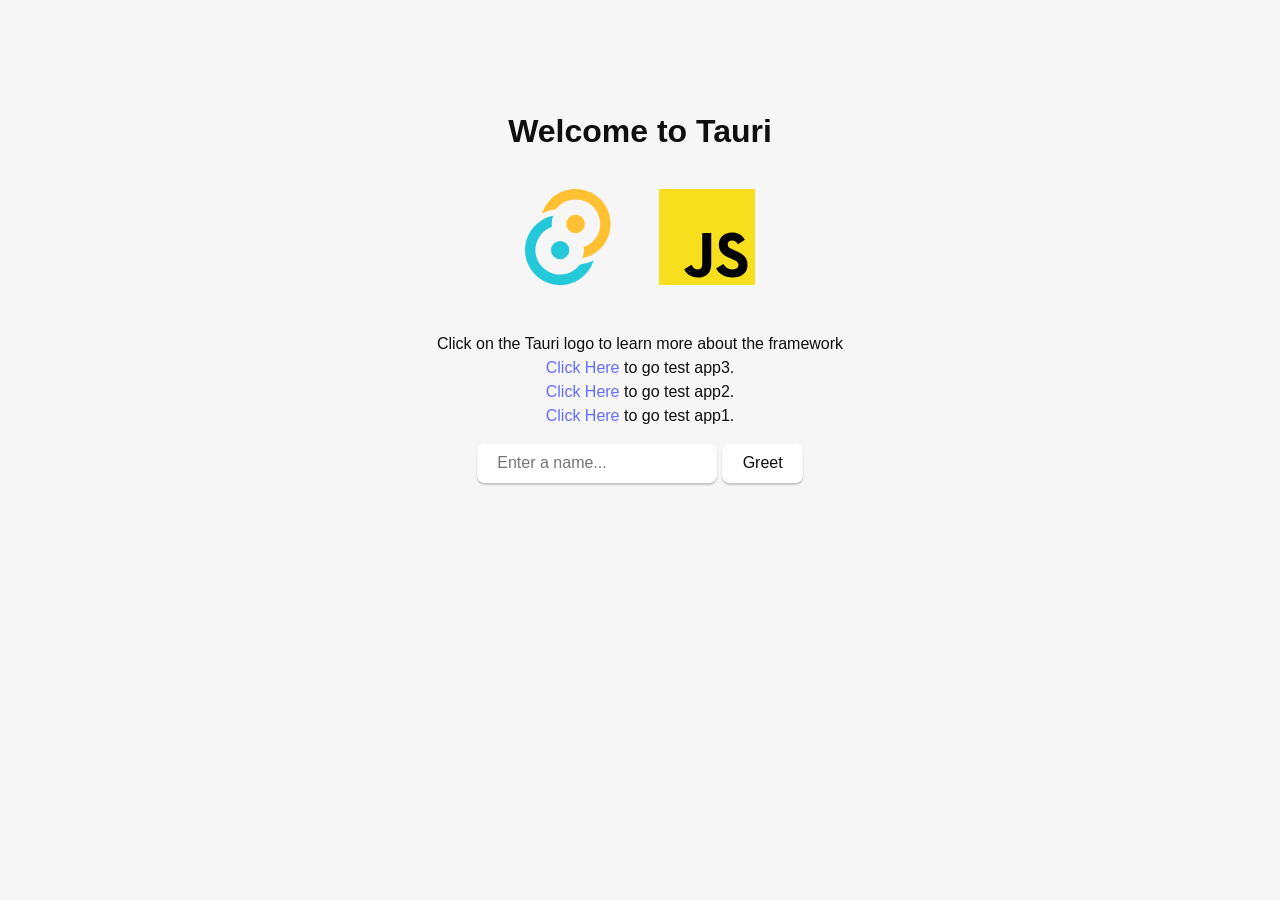
<file: src/index.html>
<!doctype html>
<html lang="en">
  <head>
    <meta charset="UTF-8" />
    <link rel="stylesheet" href="./styles.css" />
    <meta name="viewport" content="width=device-width, initial-scale=1.0" />
    <title>Tauri App</title>
    <script type="module" src="./main.js" defer></script>
  </head>

  <body>
    <main class="container">
      <h1>Welcome to Tauri</h1>

      <div class="row">
        <a href="https://tauri.app" target="_blank">
          <img src="./assets/tauri.svg" class="logo tauri" alt="Tauri logo" />
        </a>
        <a
          href="https://developer.mozilla.org/en-US/docs/Web/JavaScript"
          target="_blank"
        >
          <img
            src="./assets/javascript.svg"
            class="logo vanilla"
            alt="JavaScript logo"
          />
        </a>
      </div>
      <p>Click on the Tauri logo to learn more about the framework<br><a href="./index2.html">Click Here</a> to go test app3.<br>
        <a href="./index3.html">Click Here</a> to go test app2.<br>
        <a href="./index4.html">Click Here</a> to go test app1.</p>
      <form class="row" id="greet-form">
        <input id="greet-input" placeholder="Enter a name..." />
        <button type="submit">Greet</button>
      </form>
      <p id="greet-msg"></p>
    </main>
  </body>
</html>
</file>
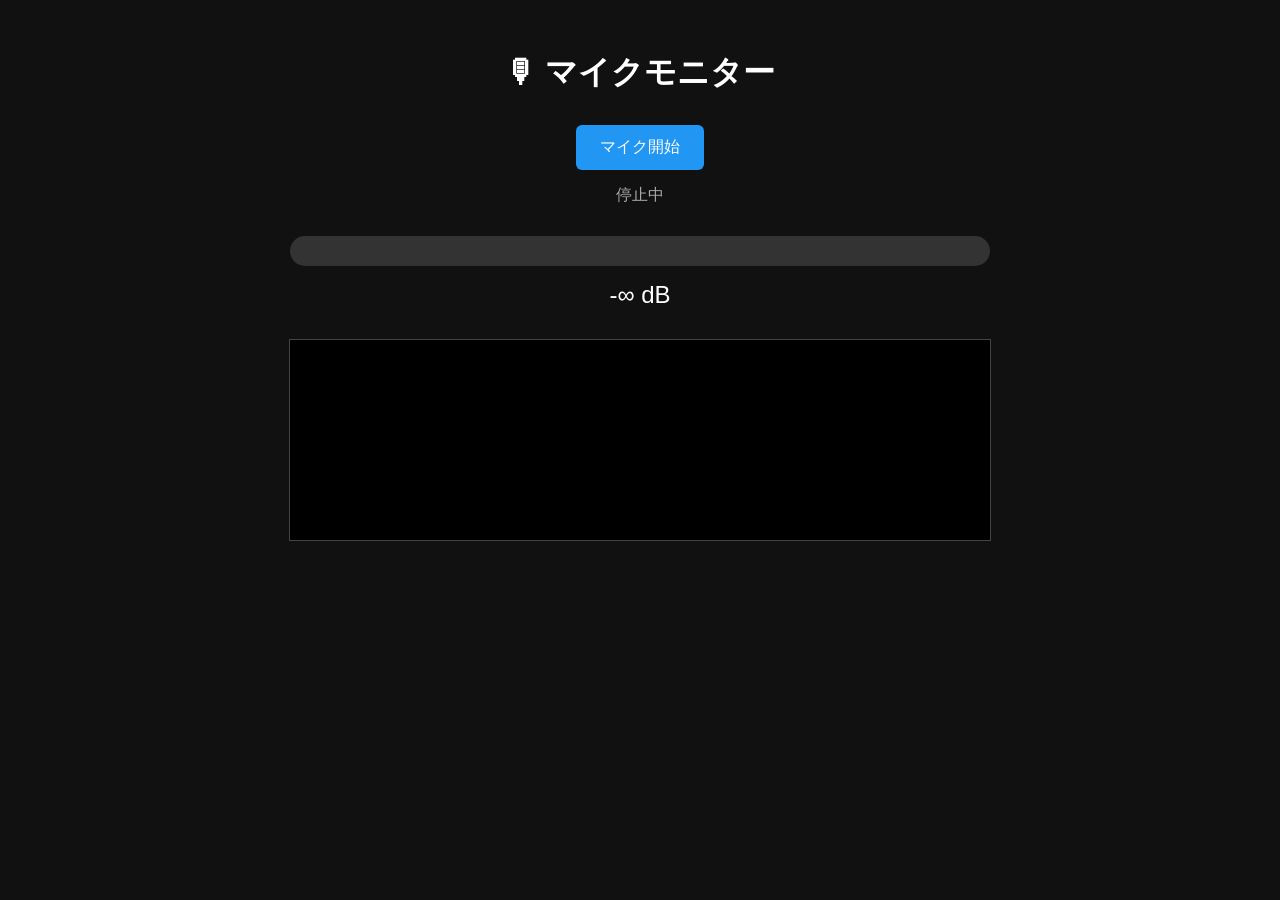
<file: src/index2 - コピー.html>
<!DOCTYPE html>
<html lang="ja">
<head>
<meta charset="UTF-8">
<meta name="viewport" content="width=device-width, initial-scale=1.0">
<title>マイクモニター</title>

<style>
    body {
        margin: 0;
        padding: 30px;
        background: #111;
        color: #fff;
        font-family: sans-serif;
        text-align: center;
    }

    h1 {
        margin-bottom: 30px;
    }

    button {
        padding: 12px 24px;
        font-size: 16px;
        cursor: pointer;
        border: none;
        border-radius: 6px;
        background: #2196f3;
        color: white;
    }

    button:hover {
        background: #1976d2;
    }

    #meter {
        width: 80%;
        max-width: 700px;
        height: 30px;
        margin: 30px auto 10px;
        background: #333;
        border-radius: 15px;
        overflow: hidden;
    }

    #level {
        width: 0%;
        height: 100%;
        background: linear-gradient(
            to right,
            #00c853,
            #64dd17,
            #ffeb3b,
            #ff9800,
            #f44336
        );
        transition: width 0.03s linear;
    }

    canvas {
        display: block;
        width: 80%;
        max-width: 700px;
        height: 200px;
        margin: 30px auto;
        background: #000;
        border: 1px solid #444;
    }

    #db {
        font-size: 24px;
        margin-top: 15px;
    }

    #status {
        margin-top: 15px;
        color: #aaa;
    }
</style>
</head>

<body>

<h1>🎙 マイクモニター</h1>

<button id="startButton">マイク開始</button>

<div id="status">停止中</div>

<div id="meter">
    <div id="level"></div>
</div>

<div id="db">-∞ dB</div>

<canvas id="waveform" width="700" height="200"></canvas>

<script>
const startButton = document.getElementById("startButton");
const status = document.getElementById("status");
const level = document.getElementById("level");
const dbDisplay = document.getElementById("db");
const canvas = document.getElementById("waveform");
const ctx = canvas.getContext("2d");

let audioContext;
let analyser;
let microphone;
let animationId;

startButton.addEventListener("click", async () => {

    if (audioContext) {
        stopMicrophone();
        return;
    }

    try {
        const stream = await navigator.mediaDevices.getUserMedia({
            audio: {
                echoCancellation: false,
                noiseSuppression: false,
                autoGainControl: false
            }
        });

        audioContext = new AudioContext();

        microphone = audioContext.createMediaStreamSource(stream);

        analyser = audioContext.createAnalyser();
        analyser.fftSize = 2048;

        microphone.connect(analyser);
        // マイク音声をヘッドホンへ出力
        microphone.connect(audioContext.destination);
        
        status.textContent = "マイク入力中";
        startButton.textContent = "停止";

        draw();

    } catch (error) {
        console.error(error);
        status.textContent = "マイクへのアクセスに失敗しました";
    }
});


function draw() {

    animationId = requestAnimationFrame(draw);

    const bufferLength = analyser.fftSize;
    const dataArray = new Uint8Array(bufferLength);

    analyser.getByteTimeDomainData(dataArray);

    // 波形描画
    ctx.fillStyle = "#000";
    ctx.fillRect(0, 0, canvas.width, canvas.height);

    ctx.lineWidth = 2;
    ctx.strokeStyle = "#00ff88";

    ctx.beginPath();

    const sliceWidth = canvas.width / bufferLength;
    let x = 0;

    for (let i = 0; i < bufferLength; i++) {

        const v = dataArray[i] / 128.0;
        const y = v * canvas.height / 2;

        if (i === 0) {
            ctx.moveTo(x, y);
        } else {
            ctx.lineTo(x, y);
        }

        x += sliceWidth;
    }

    ctx.lineTo(canvas.width, canvas.height / 2);
    ctx.stroke();


    // 音量計算
    let sum = 0;

    for (let i = 0; i < bufferLength; i++) {
        const value = (dataArray[i] - 128) / 128;
        sum += value * value;
    }

    const rms = Math.sqrt(sum / bufferLength);

    // dBFS
    let db;

    if (rms > 0) {
        db = 20 * Math.log10(rms);
    } else {
        db = -Infinity;
    }

    dbDisplay.textContent =
        db === -Infinity
            ? "-∞ dB"
            : `${db.toFixed(1)} dB`;

    // メーター
    const percentage = Math.max(
        0,
        Math.min(100, (db + 60) / 60 * 100)
    );

    level.style.width = percentage + "%";
}


function stopMicrophone() {

    cancelAnimationFrame(animationId);

    if (microphone) {
        microphone.disconnect();
    }

    if (audioContext) {
        audioContext.close();
    }

    audioContext = null;
    microphone = null;
    analyser = null;

    level.style.width = "0%";
    dbDisplay.textContent = "-∞ dB";
    status.textContent = "停止中";
    startButton.textContent = "マイク開始";

    ctx.clearRect(0, 0, canvas.width, canvas.height);
}
</script>

</body>
</html>
</file>
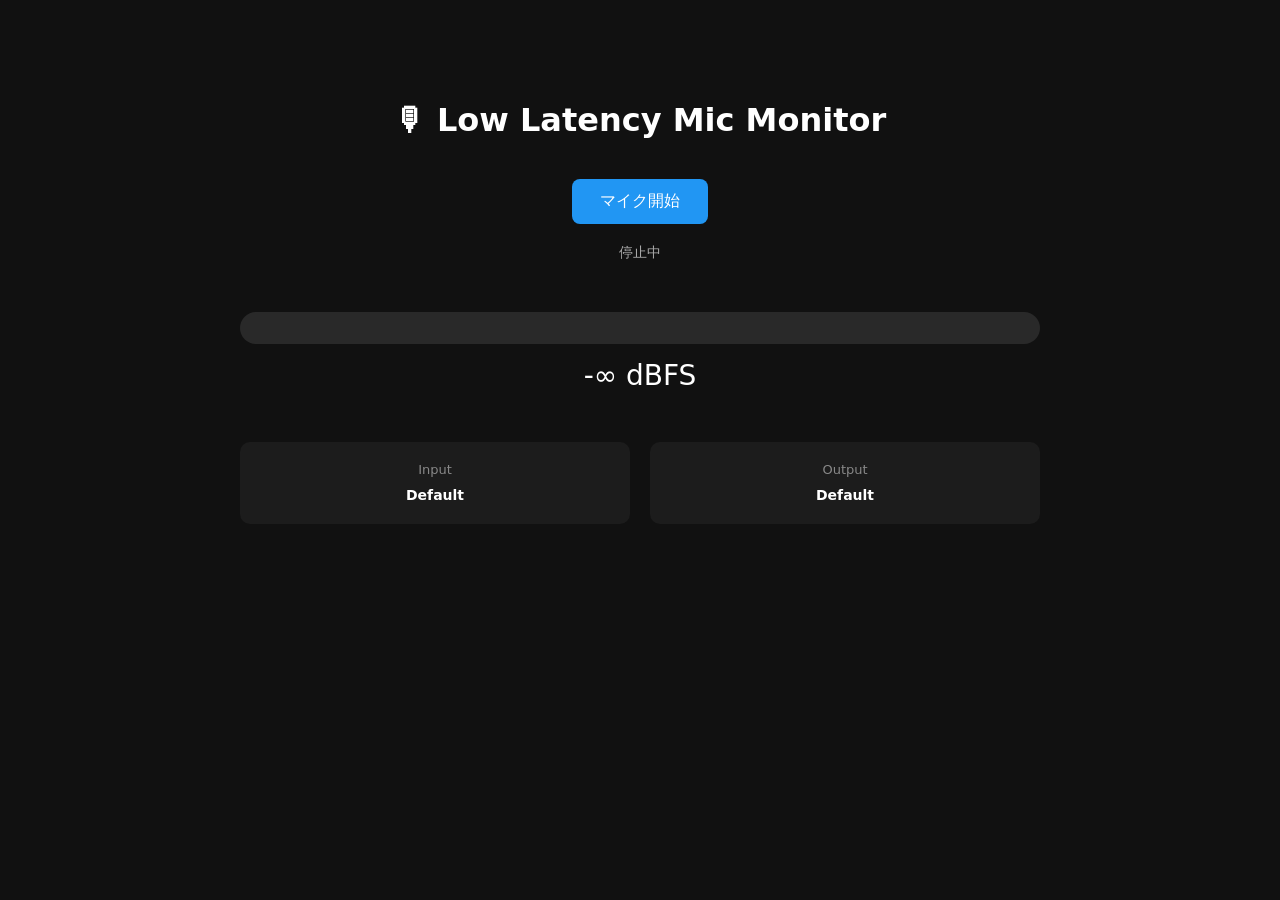
<file: src/index2.html>
<!DOCTYPE html>
<html lang="ja">

<head>
    <meta charset="UTF-8">
    <meta
        name="viewport"
        content="width=device-width, initial-scale=1.0"
    >

    <title>Low Latency Mic Monitor</title>

    <link rel="stylesheet" href="./style2.css">
</head>

<body>

    <main class="container">

        <h1>🎙 Low Latency Mic Monitor</h1>

        <div class="controls">

            <button id="startButton">
                マイク開始
            </button>

        </div>

        <div id="status">
            停止中
        </div>

        <section class="meter-container">

            <div class="meter">
                <div id="level"></div>
            </div>

            <div id="db">
                -∞ dBFS
            </div>

        </section>

        <section class="info">

            <div>
                <span>Input</span>
                <strong id="inputDevice">
                    Default
                </strong>
            </div>

            <div>
                <span>Output</span>
                <strong id="outputDevice">
                    Default
                </strong>
            </div>

        </section>

    </main>

    <script type="module" src="./audio.js"></script>

</body>
</html>
</file>
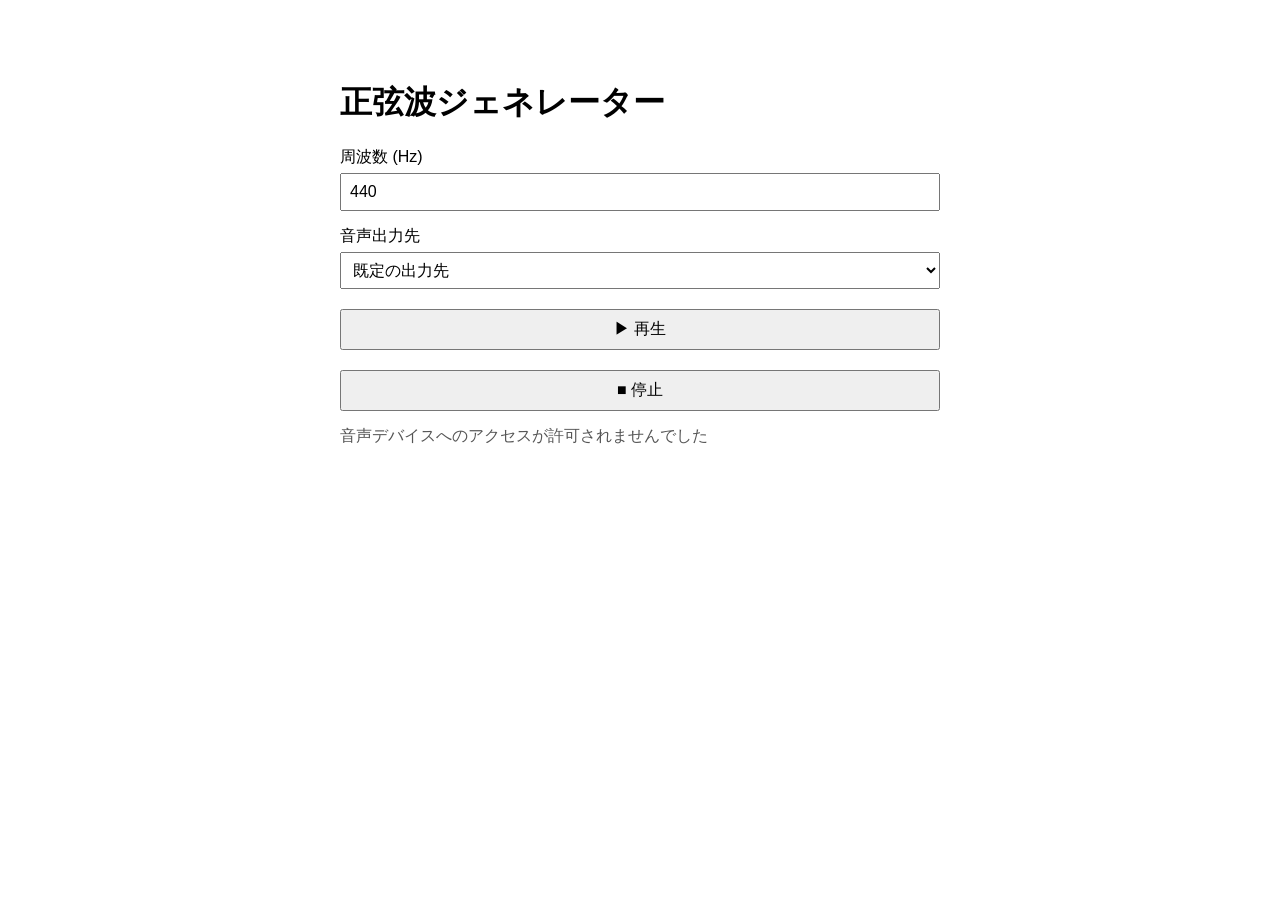
<file: src/index3.html>
<!DOCTYPE html>
<html lang="ja">
<head>
  <meta charset="UTF-8">
  <meta name="viewport" content="width=device-width, initial-scale=1.0">
  <title>正弦波ジェネレーター</title>
  <style>
    body {
      font-family: sans-serif;
      max-width: 600px;
      margin: 40px auto;
      padding: 20px;
    }

    label {
      display: block;
      margin-top: 15px;
      margin-bottom: 5px;
    }

    input, select, button {
      font-size: 16px;
      padding: 8px;
      width: 100%;
      box-sizing: border-box;
    }

    button {
      margin-top: 20px;
      cursor: pointer;
    }

    #status {
      margin-top: 15px;
      color: #555;
    }
  </style>
</head>

<body>

  <h1>正弦波ジェネレーター</h1>

  <label for="frequency">周波数 (Hz)</label>
  <input
    id="frequency"
    type="number"
    min="1"
    max="20000"
    value="440"
    step="1"
  >

  <label for="outputDevice">音声出力先</label>
  <select id="outputDevice">
    <option value="">既定の出力先</option>
  </select>

  <button id="startButton">▶ 再生</button>
  <button id="stopButton">■ 停止</button>

  <div id="status">停止中</div>

  <script>
    let audioContext = null;
    let oscillator = null;
    let gainNode = null;

    const frequencyInput = document.getElementById("frequency");
    const outputDevice = document.getElementById("outputDevice");
    const startButton = document.getElementById("startButton");
    const stopButton = document.getElementById("stopButton");
    const status = document.getElementById("status");

    // 音声出力デバイス一覧を取得
    async function loadOutputDevices() {
      try {
        // デバイス情報取得の許可を得る
        const tempStream = await navigator.mediaDevices.getUserMedia({
          audio: true
        });

        tempStream.getTracks().forEach(track => track.stop());

        const devices = await navigator.mediaDevices.enumerateDevices();

        outputDevice.innerHTML =
          '<option value="">既定の出力先</option>';

        devices
          .filter(device => device.kind === "audiooutput")
          .forEach(device => {
            const option = document.createElement("option");

            option.value = device.deviceId;
            option.textContent =
              device.label || `音声出力 ${device.deviceId.slice(0, 8)}`;

            outputDevice.appendChild(option);
          });

        status.textContent = "出力デバイスを取得しました";

      } catch (error) {
        console.error(error);
        status.textContent =
          "音声デバイスへのアクセスが許可されませんでした";
      }
    }

    // 正弦波を開始
    async function startTone() {
      const frequency = Number(frequencyInput.value);

      if (!frequency || frequency < 1 || frequency > 20000) {
        alert("1～20000 Hzの範囲で入力してください");
        return;
      }

      // AudioContextを作成
      if (!audioContext) {
        audioContext = new AudioContext();
      }

      // 停止中なら再開
      if (audioContext.state === "suspended") {
        await audioContext.resume();
      }

      // 既に再生中なら一旦停止
      stopTone();

      oscillator = audioContext.createOscillator();
      gainNode = audioContext.createGain();

      // 正弦波
      oscillator.type = "sine";

      // 周波数
      oscillator.frequency.value = frequency;

      // 音量
      // 大きすぎるとスピーカーや耳に危険なので小さめ
      gainNode.gain.value = 0.1;

      // 接続
      oscillator.connect(gainNode);
      gainNode.connect(audioContext.destination);

      // 開始
      oscillator.start();

      status.textContent = `${frequency} Hz を再生中`;
    }

    // 正弦波を停止
    function stopTone() {
      if (oscillator) {
        try {
          oscillator.stop();
        } catch (e) {
          // 既に停止済み
        }

        oscillator.disconnect();
        oscillator = null;
      }

      if (gainNode) {
        gainNode.disconnect();
        gainNode = null;
      }

      status.textContent = "停止中";
    }

    // 出力先変更
    outputDevice.addEventListener("change", async () => {
      const deviceId = outputDevice.value;

      if (!audioContext) {
        audioContext = new AudioContext();
      }

      if (typeof audioContext.setSinkId !== "function") {
        alert(
          "このブラウザは音声出力先の選択に対応していません。"
        );
        return;
      }

      try {
        await audioContext.setSinkId(deviceId || "default");

        status.textContent =
          deviceId
            ? "音声出力先を変更しました"
            : "既定の音声出力先に戻しました";

      } catch (error) {
        console.error(error);
        alert("音声出力先を変更できませんでした");
      }
    });

    startButton.addEventListener("click", startTone);
    stopButton.addEventListener("click", stopTone);

    // 周波数を変更したら再生中の音も変更
    frequencyInput.addEventListener("input", () => {
      if (oscillator) {
        const frequency = Number(frequencyInput.value);

        if (frequency >= 1 && frequency <= 20000) {
          oscillator.frequency.setValueAtTime(
            frequency,
            audioContext.currentTime
          );

          status.textContent = `${frequency} Hz を再生中`;
        }
      }
    });

    // 初期デバイス取得
    loadOutputDevices();
  </script>

</body>
</html>
</file>
<file: src/styles.css>
.logo.vanilla:hover {
  filter: drop-shadow(0 0 2em #ffe21c);
}
:root {
  font-family: Inter, Avenir, Helvetica, Arial, sans-serif;
  font-size: 16px;
  line-height: 24px;
  font-weight: 400;

  color: #0f0f0f;
  background-color: #f6f6f6;

  font-synthesis: none;
  text-rendering: optimizeLegibility;
  -webkit-font-smoothing: antialiased;
  -moz-osx-font-smoothing: grayscale;
  -webkit-text-size-adjust: 100%;
}

.container {
  margin: 0;
  padding-top: 10vh;
  display: flex;
  flex-direction: column;
  justify-content: center;
  text-align: center;
}

.logo {
  height: 6em;
  padding: 1.5em;
  will-change: filter;
  transition: 0.75s;
}

.logo.tauri:hover {
  filter: drop-shadow(0 0 2em #24c8db);
}

.row {
  display: flex;
  justify-content: center;
}

a {
  font-weight: 500;
  color: #646cff;
  text-decoration: inherit;
}

a:hover {
  color: #535bf2;
}

h1 {
  text-align: center;
}

input,
button {
  border-radius: 8px;
  border: 1px solid transparent;
  padding: 0.6em 1.2em;
  font-size: 1em;
  font-weight: 500;
  font-family: inherit;
  color: #0f0f0f;
  background-color: #ffffff;
  transition: border-color 0.25s;
  box-shadow: 0 2px 2px rgba(0, 0, 0, 0.2);
}

button {
  cursor: pointer;
}

button:hover {
  border-color: #396cd8;
}
button:active {
  border-color: #396cd8;
  background-color: #e8e8e8;
}

input,
button {
  outline: none;
}

#greet-input {
  margin-right: 5px;
}

@media (prefers-color-scheme: dark) {
  :root {
    color: #f6f6f6;
    background-color: #2f2f2f;
  }

  a:hover {
    color: #24c8db;
  }

  input,
  button {
    color: #ffffff;
    background-color: #0f0f0f98;
  }
  button:active {
    background-color: #0f0f0f69;
  }
}
</file>
<file: src/style2.css>
* {
    box-sizing: border-box;
}

body {
    margin: 0;

    min-height: 100vh;

    background: #111;
    color: #fff;

    font-family:
        system-ui,
        -apple-system,
        BlinkMacSystemFont,
        "Segoe UI",
        sans-serif;
}

.container {
    width: min(800px, 90vw);

    margin: 0 auto;
    padding-top: 80px;

    text-align: center;
}

h1 {
    margin-bottom: 40px;

    font-size: 32px;
}

button {
    padding: 12px 28px;

    border: 0;
    border-radius: 8px;

    background: #2196f3;
    color: white;

    font-size: 16px;

    cursor: pointer;
}

button:hover {
    background: #1976d2;
}

button.running {
    background: #e53935;
}

#status {
    margin-top: 20px;

    color: #aaa;

    font-size: 14px;
}

.meter-container {
    margin-top: 50px;
}

.meter {
    width: 100%;
    height: 32px;

    overflow: hidden;

    background: #292929;

    border-radius: 16px;
}

#level {
    width: 0%;
    height: 100%;

    background:
        linear-gradient(
            to right,
            #00c853,
            #64dd17,
            #ffeb3b,
            #ff9800,
            #f44336
        );

    transition: width 0.03s linear;
}

#db {
    margin-top: 15px;

    font-size: 28px;
    font-variant-numeric: tabular-nums;
}

.info {
    display: grid;

    grid-template-columns: 1fr 1fr;

    gap: 20px;

    margin-top: 50px;
}

.info > div {
    padding: 20px;

    background: #1c1c1c;

    border-radius: 10px;
}

.info span {
    display: block;

    margin-bottom: 8px;

    color: #888;

    font-size: 13px;
}

.info strong {
    font-size: 14px;
}
</file>
